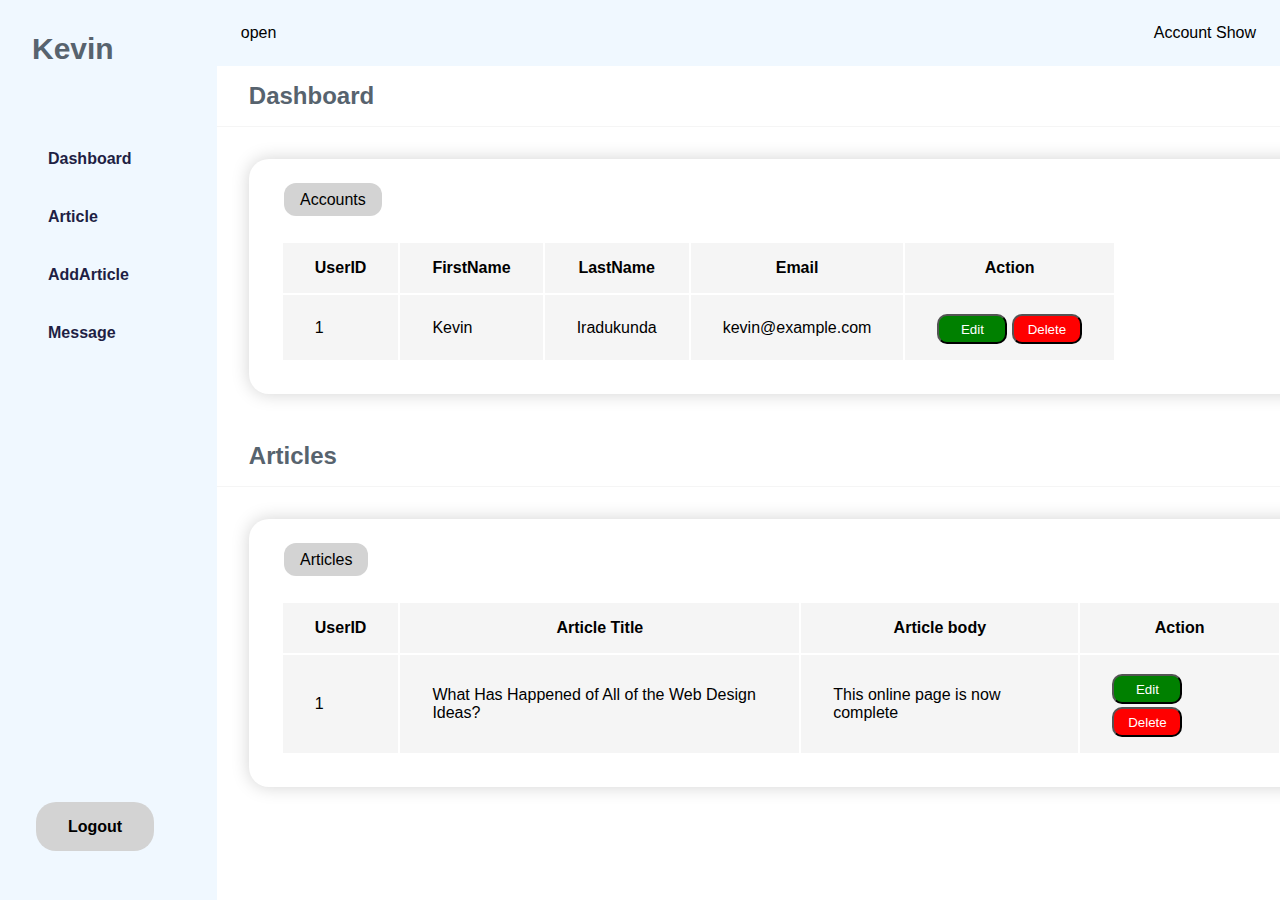
<file: dash.html>
<html lang="en">
  <head>
    <meta charset="UTF-8" />
    <meta http-equiv="X-UA-Compatible" content="IE=edge" />
    <meta content="width=device-width, initial-scale=1" name="viewport" />
    <title>Dashboard</title>
    <link rel="stylesheet" href="assets/css/dashboard.css" />
  </head>
  <body>
    <div class="root">
      <div class="sidebar-cont">
        <div class="logo">
          
          <p><a href="index.html" style="text-decoration: none; color: rgb(87, 99, 110);">Kevin</a></p>
        </div>
        <div class="main-menu">
          <ul>
            <li><a href="#dashboard">Dashboard</a></li>
            <li><a href="#article">Article</a></li>
            <li><a href="#AddNew">AddArticle</a></li>
            <li><a href="#message">Message</a></li>
          </ul>
        </div>
        <div class="log-btn">
          <a href="login.html">Logout</a>
        </div>
      </div>

      <div class="pages-cont">
        <div class="header-cont">
          <div class="opener">
            <p class="btnOpen active">open</p>
            <p class="btnOpen">close</p>
          </div>
          <div class="account">Account Show</div>
        </div>
        <div class="page dash-pg" id="dashboard">
          <div class="title">Dashboard</div>
          <div class="bdy">
            <div>
              <div class="tab">
                <a href="#">Accounts</a>
                
              </div>
              <div class="table">
                <table>
                  <tr>
                    <th>UserID</th>
                    <th>FirstName</th>
                    <th>LastName</th>
                    <th>Email</th>
                    
                    <th>Action</th>
                  </tr>
                  <tbody>
                    <tr>
                      <td>1</td>
                      <td>Kevin</td>
                      <td>Iradukunda</td>
                      <td>kevin@example.com</td>
                      
                      <td><button style="background-color: green; color:white; width: 70px; height:30px; border-radius: 10px; margin-top: 3px;">Edit</button>
                        <button style="background-color: red; color:white; width: 70px; height:30px; border-radius: 10px; margin-top: 3px;">Delete</button></td>
                      
                         
                    </tr>
                  </tbody>
                </table>
              </div>
            </div>
          </div>

          <div class="article" id="article">
            <div class="title">Articles</div>
            <div class="bdy">
              <div class="tab">
                <a href="#">Articles</a>
                
              </div>
              <div class="table">
                <table>
                  <tr>
                    <th>UserID</th>
                    <th>Article Title</th>
                    <th>Article body</th>
                    <th>Action</th>
                  </tr>
                  <tbody>
                    <tr>
                      <td>1</td>
                      <td>What Has Happened of All of the Web Design Ideas?</td>
                      <td>This online page is now complete</td>
                      <td><button style="background-color: green; color:white; width: 70px; height:30px; border-radius: 10px; margin-top: 3px; "><a href="edit.html" style="text-decoration: none; color: white;">Edit</a></button>
                        <button style="background-color: red; color:white; width: 70px; height:30px; border-radius: 10px; margin-top: 3px;">Delete</button></td>
                    </tr>
                  </tbody>
                </table>
              </div>
            </div>
          </div>
          <div class="article" id="message">
            <div class="title">Message</div>
            <div class="bdy">
              <div class="tab">
                <a href="#">Message</a>
                
              </div>
              <div class="table">
                <table>
                  <tr>
                    <th>UserID</th>
                    <th>firstname</th>
                    <th>LastName</th>
                    <th>Email</th>
                  </tr>
                  <tbody>
                    <tr>
                      <td>1</td>
                      <td>Iradukunda</td>
                      <td>kevin</td>
                      <td>iradukundakevin@gmail.com</td>
                      <td><button style="background-color: green; color:white; width: 70px; height:30px; border-radius: 10px; margin-top: 3px; "><a href="edit.html" style="text-decoration: none; color: white;">Reply</a></button>
                        
                    </tr>
                  </tbody>
                </table>
              </div>
            </div>
          </div>
 
          <div class="modal-cont" id="AddNew">
            <div class="title">Add Articles</div>
            <div class="blur"></div>
            <div class="modal">
              <form action="#">
                <input type="text" placeholder="date" />
                <input type="text" placeholder="Title Name" />
                <input type="file" accept="image/*" />
                

                
                <textarea
                  name="articleBody"
                  id=""
                  cols="20"
                  rows="3"
                  placeholder="Article Body"
                ></textarea>
                <a href="#" class="btn">Send</a>
              </form>
            </div>
          </div>
        </div>
      </div>
    </div>
  </body>
</html>
</file>
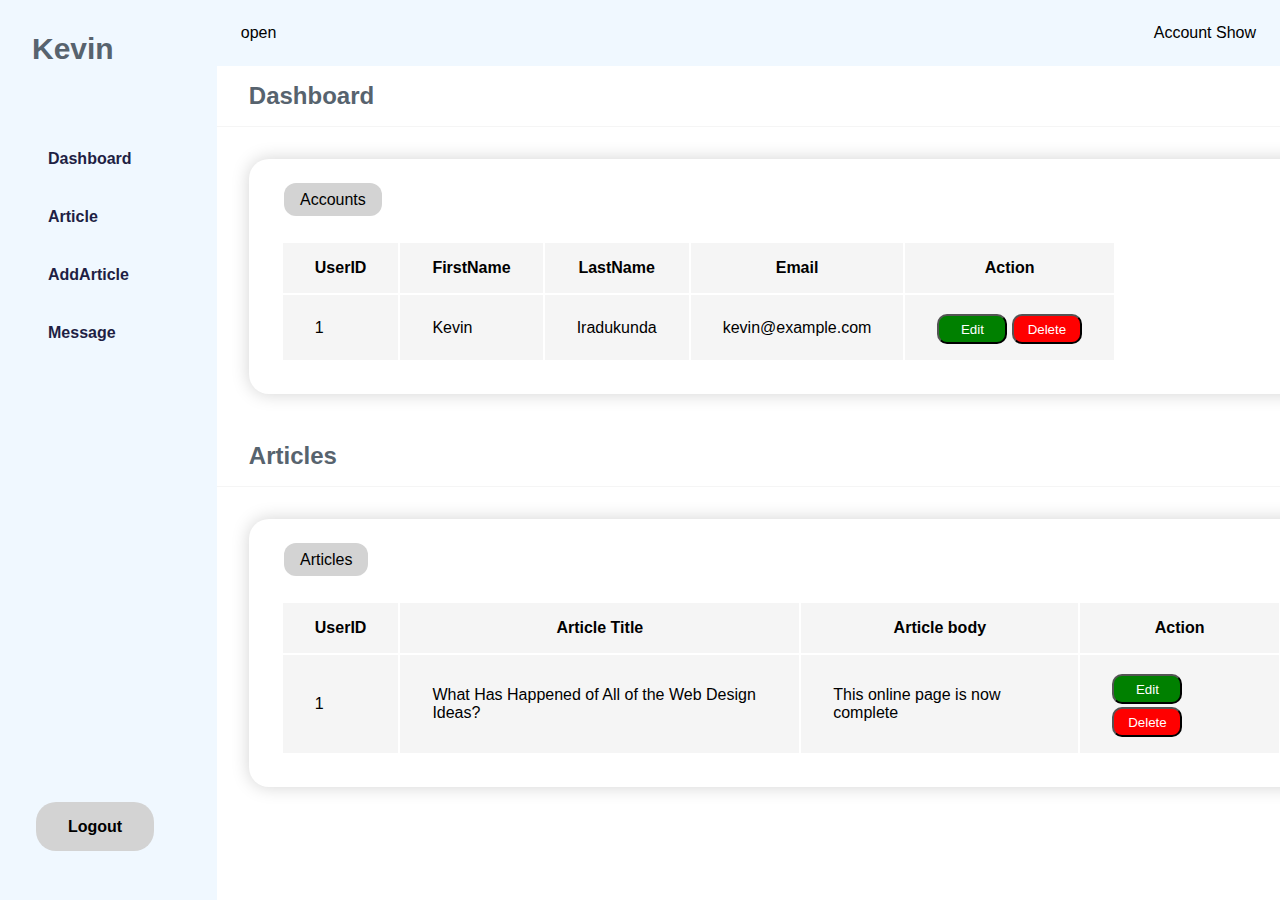
<file: index2.html>
<html lang="en">
  <head>
    <meta charset="UTF-8" />
    <meta http-equiv="X-UA-Compatible" content="IE=edge" />
    <meta content="width=device-width, initial-scale=1" name="viewport" />
    <title>Dashboard</title>
    <link rel="stylesheet" href="assets/css/dashboard.css" />
  </head>
  <body>
    <div class="root">
      <div class="sidebar-cont">
        <div class="logo">
          
          <p><a href="index1.html" style="text-decoration: none; color: rgb(87, 99, 110);">Kevin</a></p>
        </div>
        <div class="main-menu">
          <ul>
            <li><a href="/#dashboard">Dashboard</a></li>
            <li><a href="/#article">Article</a></li>
            <li><a href="/#AddNew">AddArticle</a></li>
            <li><a href="#message">Message</a></li>
          </ul>
        </div>
        <div class="log-btn">
          <a href="login.html">Logout</a>
        </div>
      </div>

      <div class="pages-cont">
        <div class="header-cont">
          <div class="opener">
            <p class="btnOpen active">open</p>
            <p class="btnOpen">close</p>
          </div>
          <div class="account">Account Show</div>
        </div>
        <div class="page dash-pg" id="dashboard">
          <div class="title">Dashboard</div>
          <div class="bdy">
            <div>
              <div class="tab">
                <a href="#">Accounts</a>
                
              </div>
              <div class="table">
                <table>
                  <tr>
                    <th>UserID</th>
                    <th>FirstName</th>
                    <th>LastName</th>
                    <th>Email</th>
                    
                    <th>Action</th>
                  </tr>
                  <tbody>
                    <tr>
                      <td>1</td>
                      <td>Kevin</td>
                      <td>Iradukunda</td>
                      <td>kevin@example.com</td>
                      
                      <td><button style="background-color: green; color:white; width: 70px; height:30px; border-radius: 10px; margin-top: 3px;">Edit</button>
                        <button style="background-color: red; color:white; width: 70px; height:30px; border-radius: 10px; margin-top: 3px;">Delete</button></td>
                      
                         
                    </tr>
                  </tbody>
                </table>
              </div>
            </div>
          </div>

          <div class="article" id="article">
            <div class="title">Articles</div>
            <div class="bdy">
              <div class="tab">
                <a href="#">Articles</a>
                
              </div>
              <div class="table">
                <table>
                  <tr>
                    <th>UserID</th>
                    <th>Article Title</th>
                    <th>Article body</th>
                    <th>Action</th>
                  </tr>
                  <tbody>
                    <tr>
                      <td>1</td>
                      <td>What Has Happened of All of the Web Design Ideas?</td>
                      <td>This online page is now complete</td>
                      <td><button style="background-color: green; color:white; width: 70px; height:30px; border-radius: 10px; margin-top: 3px; "><a href="edit.html" style="text-decoration: none; color: white;">Edit</a></button>
                        <button style="background-color: red; color:white; width: 70px; height:30px; border-radius: 10px; margin-top: 3px;">Delete</button></td>
                    </tr>
                  </tbody>
                </table>
              </div>
            </div>
          </div>
          <div class="article" id="message">
            <div class="title">Message</div>
            <div class="bdy">
              <div class="tab">
                <a href="#">Message</a>
                
              </div>
              <div class="table">
                <table>
                  <tr>
                    <th>UserID</th>
                    <th>firstname</th>
                    <th>LastName</th>
                    <th>Email</th>
                  </tr>
                  <tbody>
                    <tr>
                      <td>1</td>
                      <td>Iradukunda</td>
                      <td>kevin</td>
                      <td>iradukundakevin@gmail.com</td>
                      <td><button style="background-color: green; color:white; width: 70px; height:30px; border-radius: 10px; margin-top: 3px; "><a href="edit.html" style="text-decoration: none; color: white;">Reply</a></button>
                        
                    </tr>
                  </tbody>
                </table>
              </div>
            </div>
          </div>
 
          <div class="modal-cont" id="AddNew">
            <div class="title">Add Articles</div>
            <div class="blur"></div>
            <div class="modal">
              <form action="#">
                <input type="text" placeholder="date" />
                <input type="text" placeholder="Title Name" />
                <input type="file" accept="image/*" />
                

                
                <textarea
                  name="articleBody"
                  id=""
                  cols="20"
                  rows="3"
                  placeholder="Article Body"
                ></textarea>
                <a href="#" class="btn">Send</a>
              </form>
            </div>
          </div>
        </div>
      </div>
    </div>
  </body>
</html>
</file>
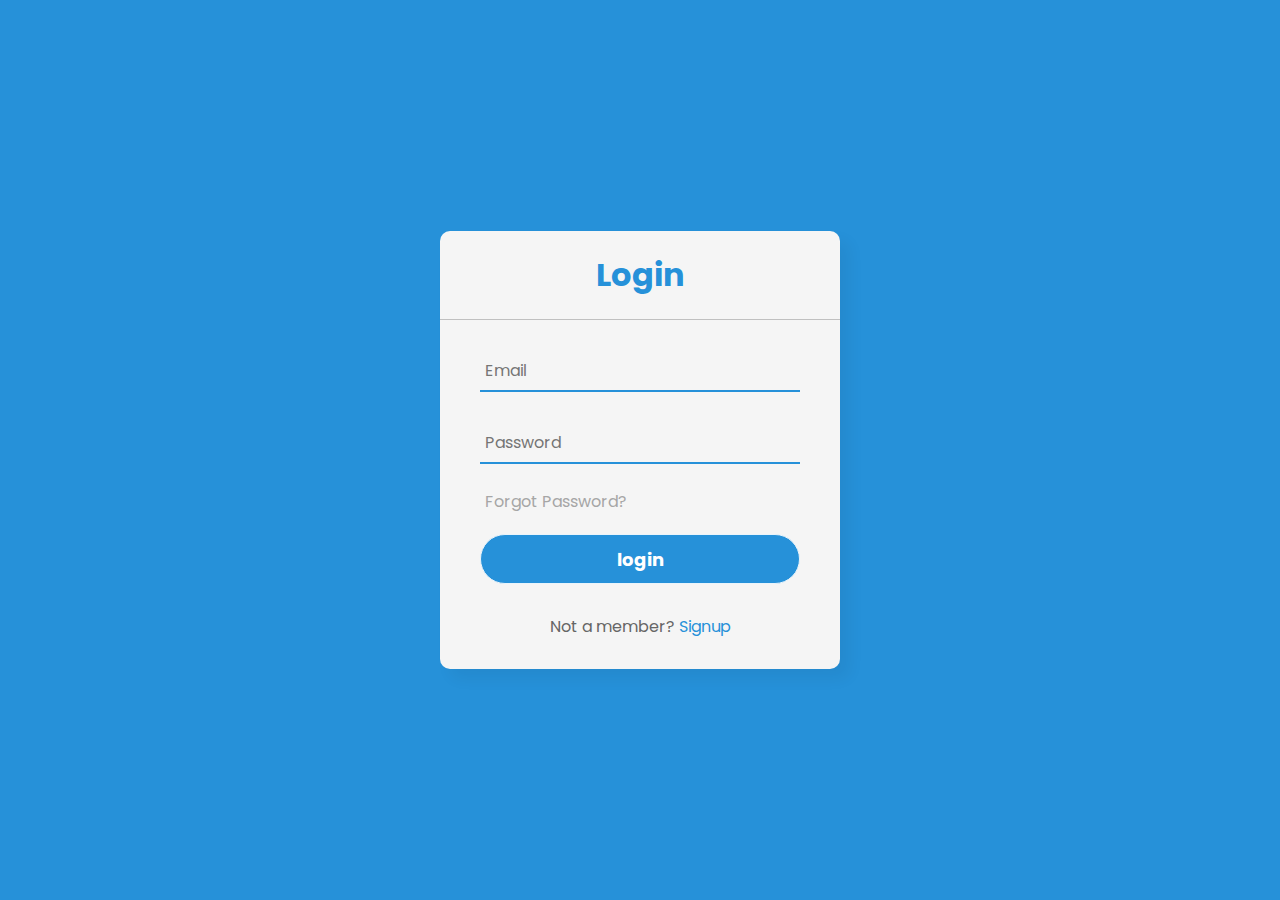
<file: login.html>
<!DOCTYPE html>
<html lang="en">
<head>
    <meta charset="UTF-8">
    <meta http-equiv="X-UA-Compatible" content="IE=edge">
    <meta name="viewport" content="width=device-width, initial-scale=1.0">
    <title>Document</title>
    <style>
        @import url('https://fonts.googleapis.com/css2?family=Noto+Sans:wght@700&family=Poppins:wght@400;500;600&display=swap');
*{
  margin: 0;
  padding: 0;
  box-sizing: border-box;
  font-family: "Poppins", sans-serif;
}
body{
  margin: 0;
  padding: 0;
  background-color: #2691d9;
  height: 100vh;
  overflow: hidden;
}
.center{
  position: absolute;
  top: 50%;
  left: 50%;
  transform: translate(-50%, -50%);
  width: 400px;
  background: whitesmoke;
  border-radius: 10px;
  box-shadow: 10px 10px 15px rgba(0,0,0,0.05);
}
.center h1{
  text-align: center;
  padding: 20px 0;
  border-bottom: 1px solid silver;
}
.center form{
  padding: 0 40px;
  box-sizing: border-box;
}
form .txt_field{
  position: relative;
  border-bottom: 2px solid #adadad;
  margin: 30px 0;
}
.txt_field input{
  width: 100%;
  padding: 0 5px;
  height: 40px;
  font-size: 16px;
  border: none;
  background: none;
  outline: none;
}
.txt_field label{
  position: absolute;
  top: 50%;
  left: 5px;
  color: #adadad;
  transform: translateY(-50%);
  font-size: 16px;
  pointer-events: none;
  transition: .5s;
}
.txt_field span::before{
  content: '';
  position: absolute;
  top: 40px;
  left: 0;
  width: 0%;
  height: 2px;
  background: #2691d9;
  transition: .5s;
}
.txt_field input:focus ~ label,
.txt_field input:valid ~ label{
  top: -5px;
  color: #2691d9;
}
.txt_field input:focus ~ span::before,
.txt_field input:valid ~ span::before{
  width: 100%;
}
.pass{
  margin: -5px 0 20px 5px;
  color: #a6a6a6;
  cursor: pointer;
}
.pass:hover{
  text-decoration: underline;
}
button{
  width: 100%;
  height: 50px;
  border: 1px solid;
  background: #2691d9;
  border-radius: 25px;
  font-size: 18px;
  color: #e9f4fb;
  font-weight: 700;
  cursor: pointer;
  outline: none;
}
button:hover{
  border-color: #2691d9;
  transition: .5s;
}
.signup_link{
  margin: 30px 0;
  text-align: center;
  font-size: 16px;
  color: #666666;
}
.signup_link a{
  color: #2691d9;
  text-decoration: none;
}
.signup_link a:hover{
  text-decoration: underline;
}

    </style>
</head>
<body>
    <div class="center">
        <h1 style="color: #2691d9;">Login</h1>
        <form>
          <div class="txt_field">
            <input type="text" placeholder="Email">
            <span></span>
          
          </div>
          <div class="txt_field">
            <input type="password" placeholder="Password">
            <span></span>
           
          </div>
          <div class="pass">Forgot Password?</div>
          <button><a href="dash.html"  style="color: white; font-weight: bold; text-decoration: none;">login</a></button>
          <div class="signup_link">
            Not a member? <a href="#">Signup</a>
          </div>
        </form>
      </div>
</body>
</html>
</file>
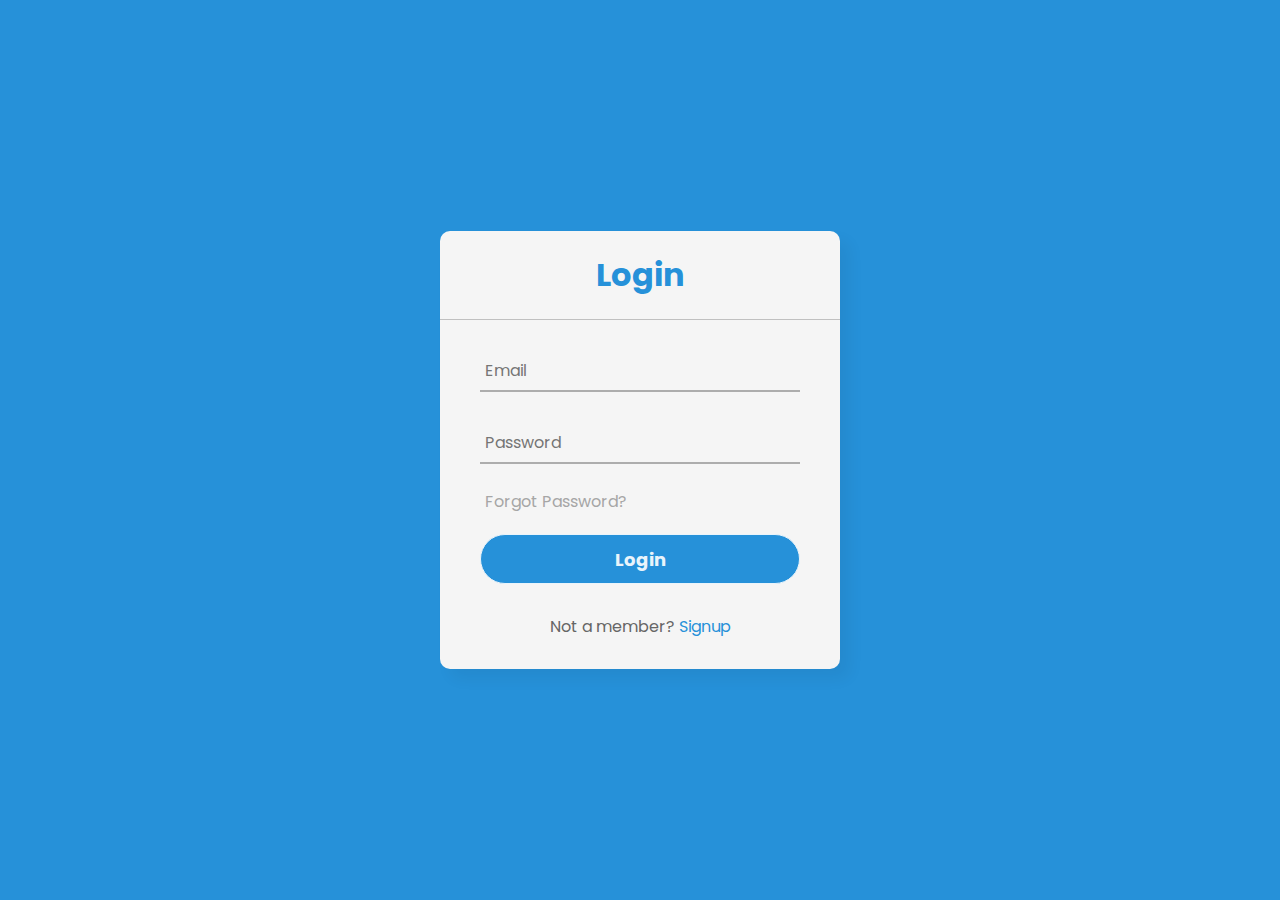
<file: assets/img/login.html>
<!DOCTYPE html>
<html lang="en">
<head>
    <meta charset="UTF-8">
    <meta http-equiv="X-UA-Compatible" content="IE=edge">
    <meta name="viewport" content="width=device-width, initial-scale=1.0">
    <title>Document</title>
    <style>
        @import url('https://fonts.googleapis.com/css2?family=Noto+Sans:wght@700&family=Poppins:wght@400;500;600&display=swap');
*{
  margin: 0;
  padding: 0;
  box-sizing: border-box;
  font-family: "Poppins", sans-serif;
}
body{
  margin: 0;
  padding: 0;
  background-color: #2691d9;
  height: 100vh;
  overflow: hidden;
}
.center{
  position: absolute;
  top: 50%;
  left: 50%;
  transform: translate(-50%, -50%);
  width: 400px;
  background: whitesmoke;
  border-radius: 10px;
  box-shadow: 10px 10px 15px rgba(0,0,0,0.05);
}
.center h1{
  text-align: center;
  padding: 20px 0;
  border-bottom: 1px solid silver;
}
.center form{
  padding: 0 40px;
  box-sizing: border-box;
}
form .txt_field{
  position: relative;
  border-bottom: 2px solid #adadad;
  margin: 30px 0;
}
.txt_field input{
  width: 100%;
  padding: 0 5px;
  height: 40px;
  font-size: 16px;
  border: none;
  background: none;
  outline: none;
}
.txt_field label{
  position: absolute;
  top: 50%;
  left: 5px;
  color: #adadad;
  transform: translateY(-50%);
  font-size: 16px;
  pointer-events: none;
  transition: .5s;
}
.txt_field span::before{
  content: '';
  position: absolute;
  top: 40px;
  left: 0;
  width: 0%;
  height: 2px;
  background: #2691d9;
  transition: .5s;
}
.txt_field input:focus ~ label,
.txt_field input:valid ~ label{
  top: -5px;
  color: #2691d9;
}
.txt_field input:focus ~ span::before,
.txt_field input:valid ~ span::before{
  width: 100%;
}
.pass{
  margin: -5px 0 20px 5px;
  color: #a6a6a6;
  cursor: pointer;
}
.pass:hover{
  text-decoration: underline;
}
input[type="submit"]{
  width: 100%;
  height: 50px;
  border: 1px solid;
  background: #2691d9;
  border-radius: 25px;
  font-size: 18px;
  color: #e9f4fb;
  font-weight: 700;
  cursor: pointer;
  outline: none;
}
input[type="submit"]:hover{
  border-color: #2691d9;
  transition: .5s;
}
.signup_link{
  margin: 30px 0;
  text-align: center;
  font-size: 16px;
  color: #666666;
}
.signup_link a{
  color: #2691d9;
  text-decoration: none;
}
.signup_link a:hover{
  text-decoration: underline;
}

    </style>
</head>
<body>
    <div class="center">
        <h1 style="color: #2691d9;">Login</h1>
        <form method="post">
          <div class="txt_field">
            <input type="text" placeholder="Email" required>
            <span></span>
          
          </div>
          <div class="txt_field">
            <input type="password" placeholder="Password" required>
            <span></span>
           
          </div>
          <div class="pass">Forgot Password?</div>
          <input type="submit" value="Login">
          <div class="signup_link">
            Not a member? <a href="#">Signup</a>
          </div>
        </form>
      </div>
</body>
</html>
</file>
<file: assets/css/dashboard.css>
@media (max-width: 600px) {
  .siderbar-cont {
    display: none;
  }
}

* {
  outline: none;
  margin: 0;
  padding: 0;
  font-family: "Segoe UI", Tahoma, Geneva, Verdana, sans-serif;
}
a {
  text-decoration: none;
}
.root {
  width: 100%;
  height: 100%;
  display: flex;
  flex-direction: row;
}
.sidebar-cont {
  background-color: aliceblue;
  height: 100vh;
  width: 230px;
}
.sidebar-cont .logo {
  padding: 2rem;
  font-size: 30px;
  display: flex;
  gap: 8px;
  font-weight: 700;
  color: rgb(78, 79, 81);
}
.sidebar-cont .main-menu {
  margin: 2rem 0 0 0;
}
.main-menu ul li {
  list-style: none;
  padding: 20px 3rem;
  cursor: pointer;
}
.main-menu ul li:hover {
  background-color: lightgray;
}
.main-menu ul li a {
  color: rgb(31, 31, 68);
  font-weight: 600;
}
.sidebar-cont .log-btn {
  position: absolute;
  padding: 1rem;
  bottom: 3rem;
  align-items: center;
  left: 2rem;
}
.log-btn a {
  padding: 1rem 2rem;
  color: black;
  font-weight: bold;
  background-color: lightgray;
  border-radius: 20px;
  margin-left: -12px;
}

.pages-cont {
  /* width: calc(100% - 280px); */
  height: 100vh;
  overflow: auto;
  float: right;
  position: relative;
}
.pages-cont .header-cont {
  background-color: aliceblue;
  padding: 1.5rem;
  display: flex;
  justify-content: space-between;
  align-items: center;
}
.header-cont .opener {
  display: flex;
}
.opener .btnOpen {
  display: none;
}
.btnOpen.active {
  display: block;
}

.pages-cont .page {
  background-color: white;
}

.bdy {
  width: 1000px;
}

.page .title {
  font-weight: 700;
  font-size: 24px;
  padding: 1rem 2rem;
  border-bottom: 1px solid whitesmoke;
  color: rgb(87, 99, 110);
}
.page .bdy {
  margin: 2rem;
  box-shadow: 0 0 18px lightgray;
  border-radius: 20px;
  padding: 2rem;
}
.bdy .tab a {
  color: black;
  background-color: lightgray;
  padding: 0.5rem 1rem;
  border-radius: 12px;
  margin: 0.2rem;
}
.tab a.wht {
  background-color: aliceblue;
  box-shadow: 0 0 3px lightgray;
}

.bdy .table {
  margin: 2rem 0 0 0;
}
.table tr th,
td {
  padding: 1rem 2rem;
}
tr:nth-child(odd) {
  background-color: whitesmoke;
}
.modal-cont {
  display: flex;
  flex-direction: column;
  align-items: center;
  justify-content: center;
  width: 100%;
  height: 100%;
}
.modal-cont .modal {
  padding: 4rem;
  width: 500px;
  background: aliceblue;
  border-radius: 20px;
}
.modal input {
  width: 100%;
  height: 40px;
  padding: 0 1rem;
  margin: 0.5rem 0;
  border-radius: 12px;
  outline: none;
}
.modal textarea {
  width: 100%;
  padding: 1rem;
  border-radius: 1rem;
}
.modal a.btn {
  margin-top: 1rem;
  float: right;
  padding: 1rem 2rem;
  color: black;
  font-weight: bold;
  background-color: lightgray;
  border-radius: 20px;
}

.dash {
  height: 100%;
}
.article {
  height: 100%;
}
</file>
